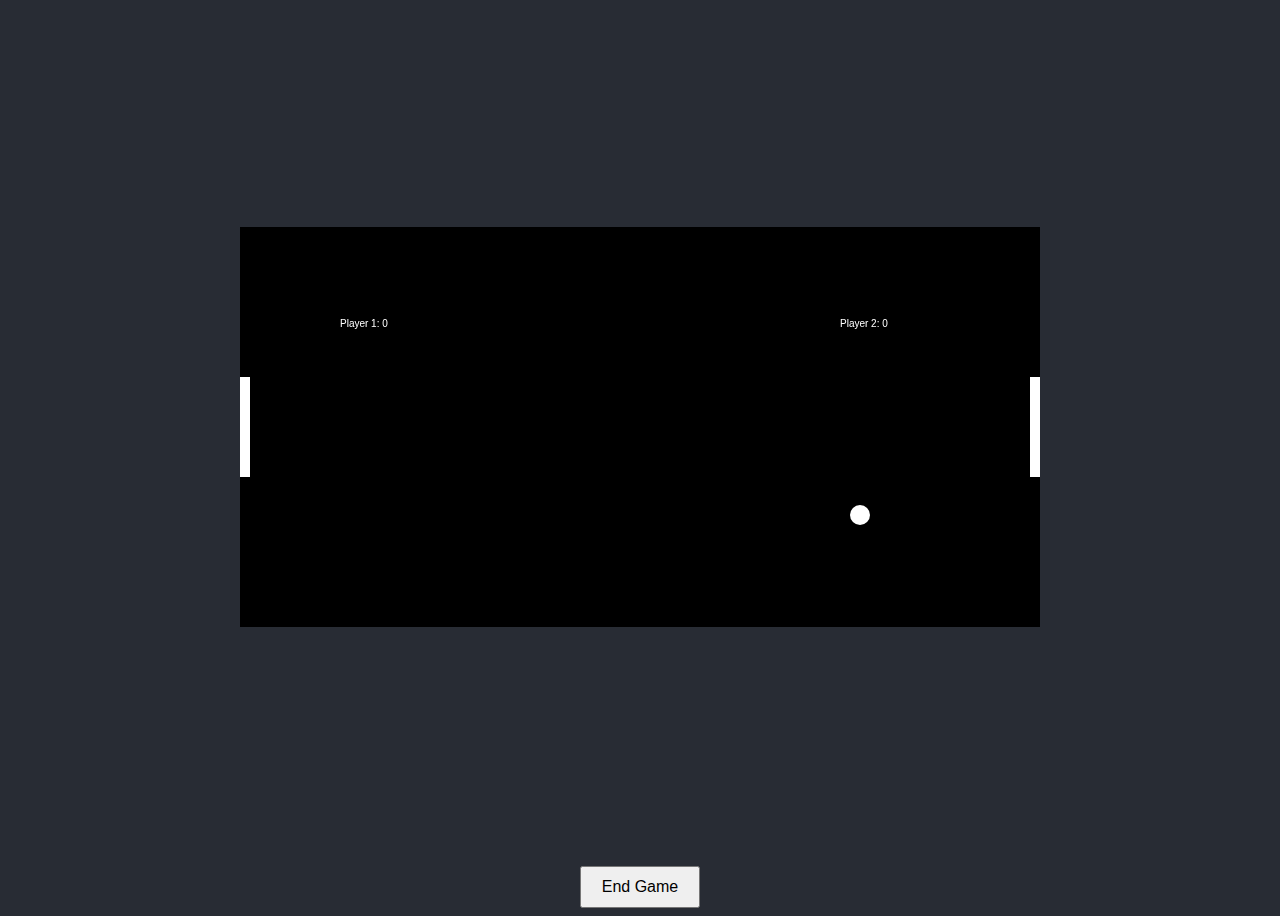
<file: index.html>
<!DOCTYPE html>
<html lang="en">
<head>
    <meta charset="UTF-8">
    <meta name="viewport" content="width=device-width, initial-scale=1.0">
    <title>Pong Game</title>
    <style>
        canvas {
            display: block;
            margin: auto;
            background: black;
        }
        body {
            display: flex;
            flex-direction: column;
            align-items: center;
            justify-content: center;
            height: 100vh;
            background-color: #282c34;
            color: white;
            font-family: Arial, sans-serif;
        }
        button {
            margin-top: 20px;
            padding: 10px 20px;
            font-size: 16px;
        }
    </style>
</head>
<body>
    <canvas id="pongCanvas" width="800" height="400"></canvas>
    <button id="endGameBtn">End Game</button>
    <script src="game.js"></script>
</body>
</html>
</file>
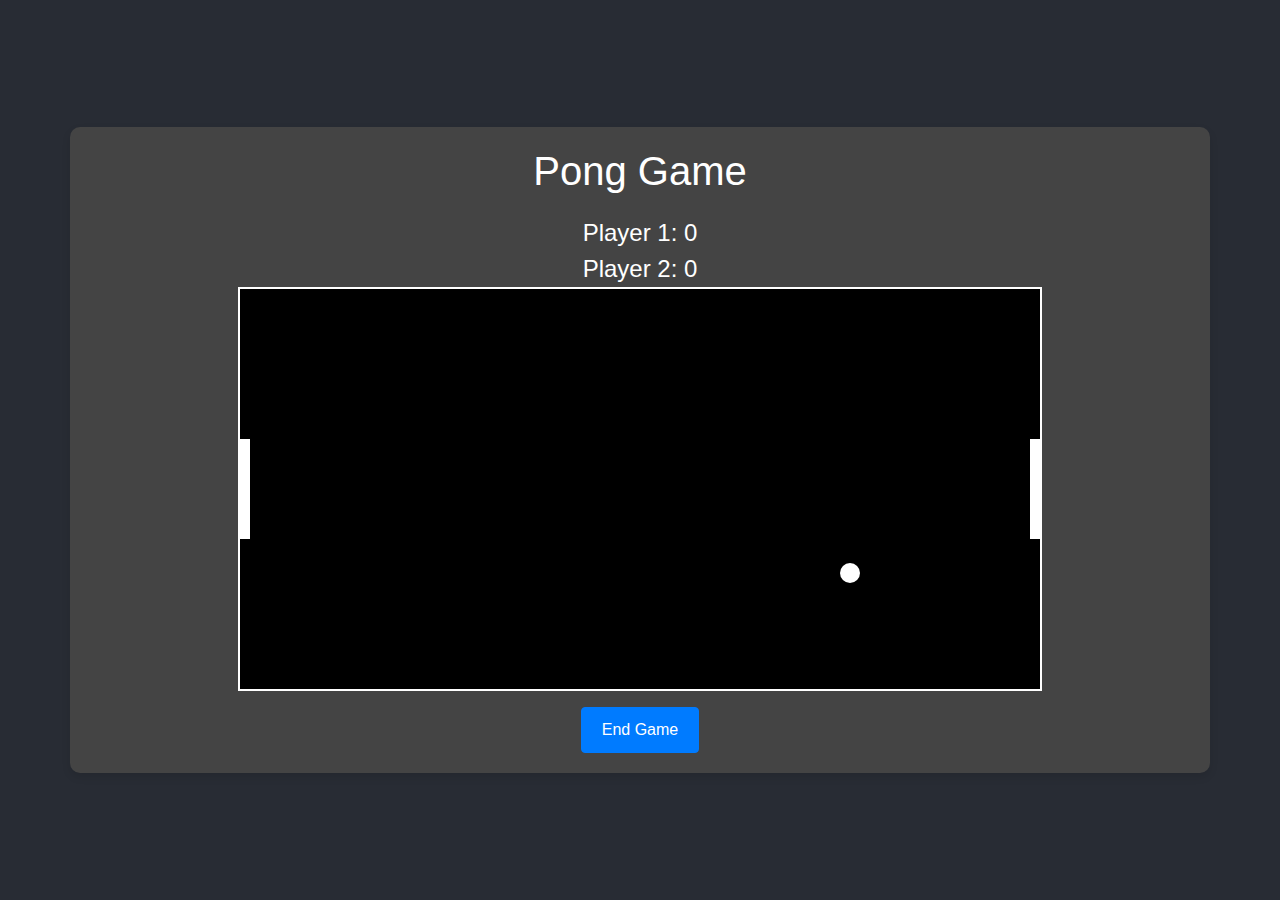
<file: index1.html>
<!DOCTYPE html>
<html lang="en">
<head>
    <meta charset="UTF-8">
    <meta name="viewport" content="width=device-width, initial-scale=1.0">
    <title>Pong Game</title>
    <!-- Bootstrap CSS -->
    <link href="https://stackpath.bootstrapcdn.com/bootstrap/4.5.2/css/bootstrap.min.css" rel="stylesheet">
    <style>
        body {
            display: flex;
            flex-direction: column;
            align-items: center;
            justify-content: center;
            height: 100vh;
            background-color: #282c34;
            color: white;
            font-family: Arial, sans-serif;
        }
        .game-container {
            text-align: center;
            background-color: #444;
            border-radius: 10px;
            padding: 20px;
            box-shadow: 0 4px 8px rgba(0,0,0,0.1);
        }
        canvas {
            display: block;
            margin: auto;
            background: black;
            border: 2px solid white;
        }
        .btn {
            margin-top: 20px;
            padding: 10px 20px;
            font-size: 16px;
        }
        .score-board {
            margin-top: 20px;
            font-size: 1.5em;
        }
    </style>
</head>
<body>
    <div class="container game-container">
        <h1 class="text-white">Pong Game</h1>
        <div class="score-board">
            <div id="scorePlayer1" class="text-white">Player 1: 0</div>
            <div id="scorePlayer2" class="text-white">Player 2: 0</div>
        </div>
        <canvas id="pongCanvas" width="800" height="400"></canvas>
        <button id="endGameBtn" class="btn btn-primary mt-3">End Game</button>
    </div>
    <!-- Bootstrap JS and dependencies -->
    <script src="https://code.jquery.com/jquery-3.5.1.slim.min.js"></script>
    <script src="https://cdn.jsdelivr.net/npm/@popperjs/core@2.9.2/dist/umd/popper.min.js"></script>
    <script src="https://stackpath.bootstrapcdn.com/bootstrap/4.5.2/js/bootstrap.min.js"></script>
    <script src="game1.js"></script>
</body>
</html>
</file>
